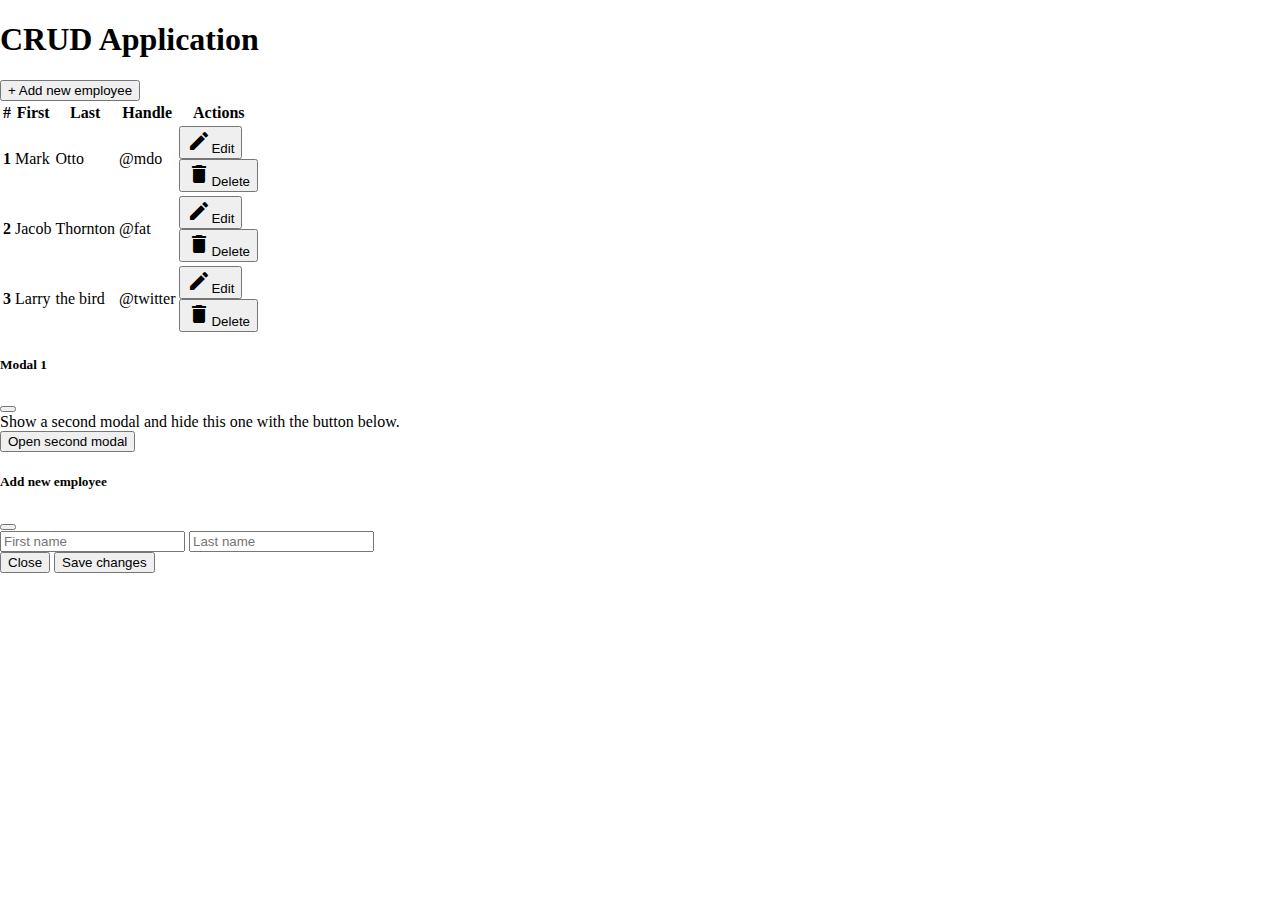
<file: Portfolio/Crud/index.html>
<!DOCTYPE html>
<html lang="en">
<head>
    <meta charset="UTF-8">
    <meta http-equiv="X-UA-Compatible" content="IE=edge">
    <meta name="viewport" content="width=device-width, initial-scale=1.0">
    <title>Document</title>
    <link href="https://cdn.jsdelivr.net/npm/bootstrap@5.1.3/dist/css/bootstrap.min.css" rel="stylesheet" integrity="sha384-1BmE4kWBq78iYhFldvKuhfTAU6auU8tT94WrHftjDbrCEXSU1oBoqyl2QvZ6jIW3" crossorigin="anonymous">
    <link rel="stylesheet" href="css/main.css">
    <link rel="stylesheet" href="https://fonts.googleapis.com/icon?family=Material+Icons">
    <script src="https://cdn.jsdelivr.net/npm/bootstrap@5.1.3/dist/js/bootstrap.bundle.min.js" integrity="sha384-ka7Sk0Gln4gmtz2MlQnikT1wXgYsOg+OMhuP+IlRH9sENBO0LRn5q+8nbTov4+1p" crossorigin="anonymous"></script>

</head>
<body>
    <div class="container mt-5">
        <div class="card">
            <div class="card-header bg-dark d-flex align-items-center" style="justify-content: space-between;">
                <div class="title text-light">
                    <h1>CRUD Application</h1>
                </div>
                <div class="add-new">
                    <button class="btn btn-success fw-bold" data-bs-toggle="modal" data-bs-target="#exampleModal">+ Add new employee</button>
                </div>

            </div>
            <table class="table">
                <thead class="table-secondary">
                    <tr>
                        <th scope="col" class="col-1">#</th>
                        <th scope="col" class="col-3">First</th>
                        <th scope="col" class="col-3">Last</th>
                        <th scope="col" class="col-3">Handle</th>
                        <th scope="col" class="col-2">Actions</th>
                      </tr>
                </thead>
                <tbody>
                    <tr>
                        <th scope="row">1</th>
                        <td>Mark</td>
                        <td>Otto</td>
                        <td>@mdo</td>
                        <td class="d-flex" style="justify-content: space-between;">
                            <div class="edit-btn">
                            <button class="btn btn-primary d-flex" href="#editEmployeeModal" class="edit" data-toggle="modal"><i class="material-icons" data-toggle="tooltip" title="Edit">&#xE254;</i>Edit</button> 
                            </div>
                            <div class="delete-btn">
                            <button class="btn btn-danger d-flex" href="#deleteEmployeeModal" class="delete" data-toggle="modal"><i class="material-icons" data-toggle="tooltip" title="Delete">&#xE872;</i>Delete</button>                            
                            </div>
                        </td>
                      </tr>
                      <tr>
                        <th scope="row">2</th>
                        <td>Jacob</td>
                        <td>Thornton</td>
                        <td>@fat</td>
                        <td class="d-flex" style="justify-content: space-between;">
                            <div class="edit-btn">
                            <button class="btn btn-primary d-flex" href="#editEmployeeModal" class="edit" data-toggle="modal"><i class="material-icons" data-toggle="tooltip" title="Edit">&#xE254;</i>Edit</button> 
                            </div>
                            <div class="delete-btn">
                            <button class="btn btn-danger d-flex" href="#deleteEmployeeModal" class="delete" data-toggle="modal"><i class="material-icons" data-toggle="tooltip" title="Delete">&#xE872;</i>Delete</button>                            
                            </div>
                        </td>
                      </tr>
                      <tr>
                        <th scope="row">3</th>
                        <td>Larry</td>
                        <td>the bird</td>
                        <td>@twitter</td>
                        <td class="d-flex" style="justify-content: space-between;">
                            <div class="edit-btn">
                            <button class="btn btn-primary d-flex" href="#editEmployeeModal" class="edit" data-toggle="modal"><i class="material-icons" data-toggle="tooltip" title="Edit">&#xE254;</i>Edit</button> 
                            </div>
                            <div class="delete-btn">
                            <button class="btn btn-danger d-flex" href="#deleteEmployeeModal" class="delete" data-toggle="modal"><i class="material-icons" data-toggle="tooltip" title="Delete">&#xE872;</i>Delete</button>                            
                            </div>
                        </td>
                      </tr>
                </tbody>
              </table>
        </div>
    </div>

    <div class="modal fade" id="exampleModalToggle" aria-hidden="true" aria-labelledby="exampleModalToggleLabel" tabindex="-1">
        <div class="modal-dialog modal-dialog-centered">
          <div class="modal-content">
            <div class="modal-header">
              <h5 class="modal-title" id="exampleModalToggleLabel">Modal 1</h5>
              <button type="button" class="btn-close" data-bs-dismiss="modal" aria-label="Close"></button>
            </div>
            <div class="modal-body">
              Show a second modal and hide this one with the button below.
            </div>
            <div class="modal-footer">
              <button class="btn btn-primary" data-bs-target="#exampleModalToggle2" data-bs-toggle="modal">Open second modal</button>
            </div>
          </div>
        </div>
      </div>

      
      <!-- Modal -->
      <div class="modal fade" id="exampleModal" tabindex="-1" aria-labelledby="exampleModalLabel" aria-hidden="true">
        <div class="modal-dialog">
          <div class="modal-content">
            <div class="modal-header">
              <h5 class="modal-title" id="exampleModalLabel">Add new employee</h5>
              <button type="button" class="btn-close" data-bs-dismiss="modal" aria-label="Close"></button>
            </div>
            <div class="modal-body">
                <input class="form-control" type="text" placeholder="First name" aria-label="default input example">
                <input class="form-control mt-2" type="text" placeholder="Last name" aria-label="default input example">
            </div>
            <div class="modal-footer">
              <button type="button" class="btn btn-secondary" data-bs-dismiss="modal">Close</button>
              <button type="button" class="btn btn-primary">Save changes</button>
            </div>
          </div>
        </div>
      </div>
</body>
</html>
</file>
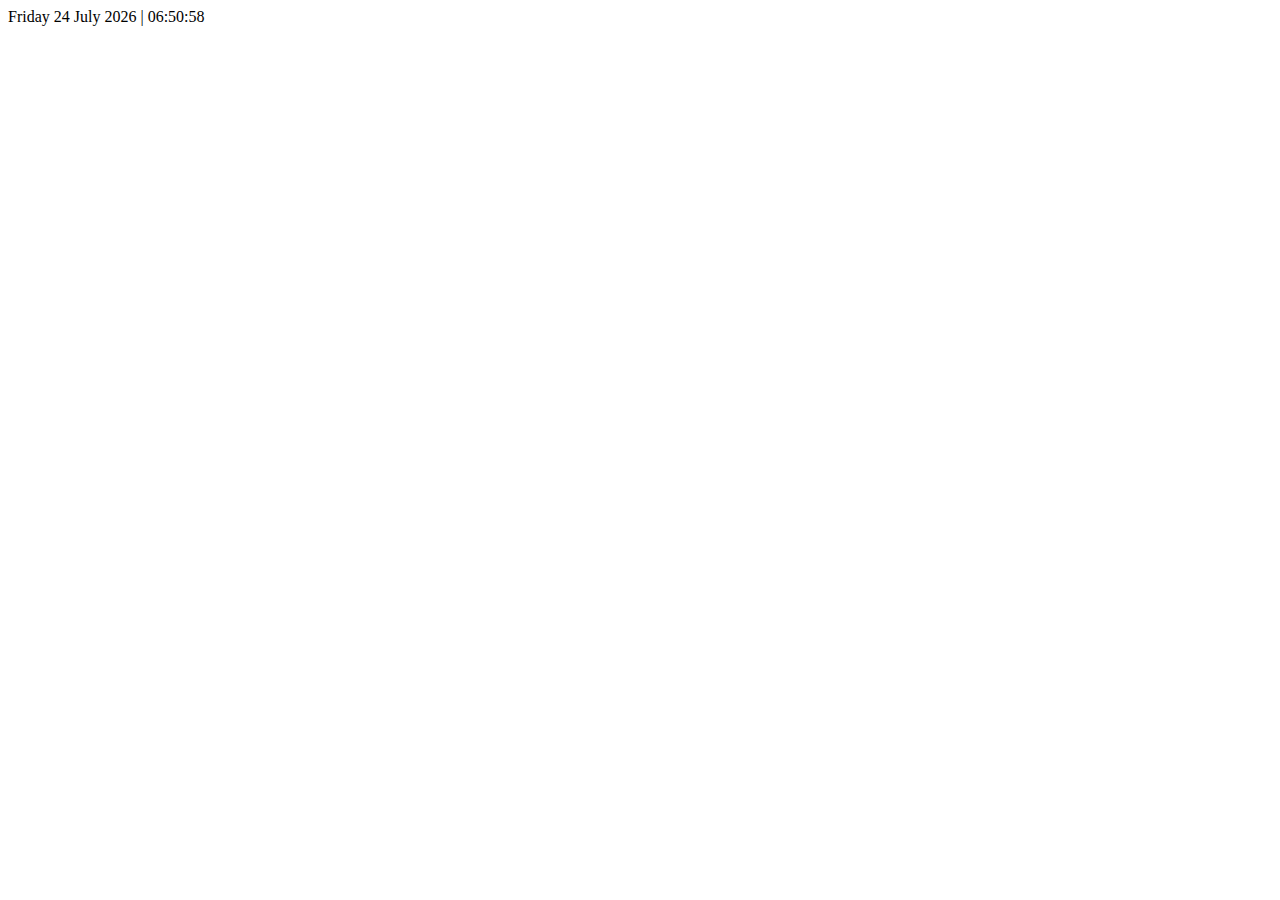
<file: Portfolio/iTime/index.html>
<!DOCTYPE html>
<html lang="en">
<head>
    <meta charset="UTF-8">
    <meta http-equiv="X-UA-Compatible" content="IE=edge">
    <meta name="viewport" content="width=device-width, initial-scale=1.0">
    <title>Live Date and Time</title>

</head>
<body onload="Time();">
    <div id="dispClock"></div>
</body>
</html>

<script src="main.js"></script>
</file>
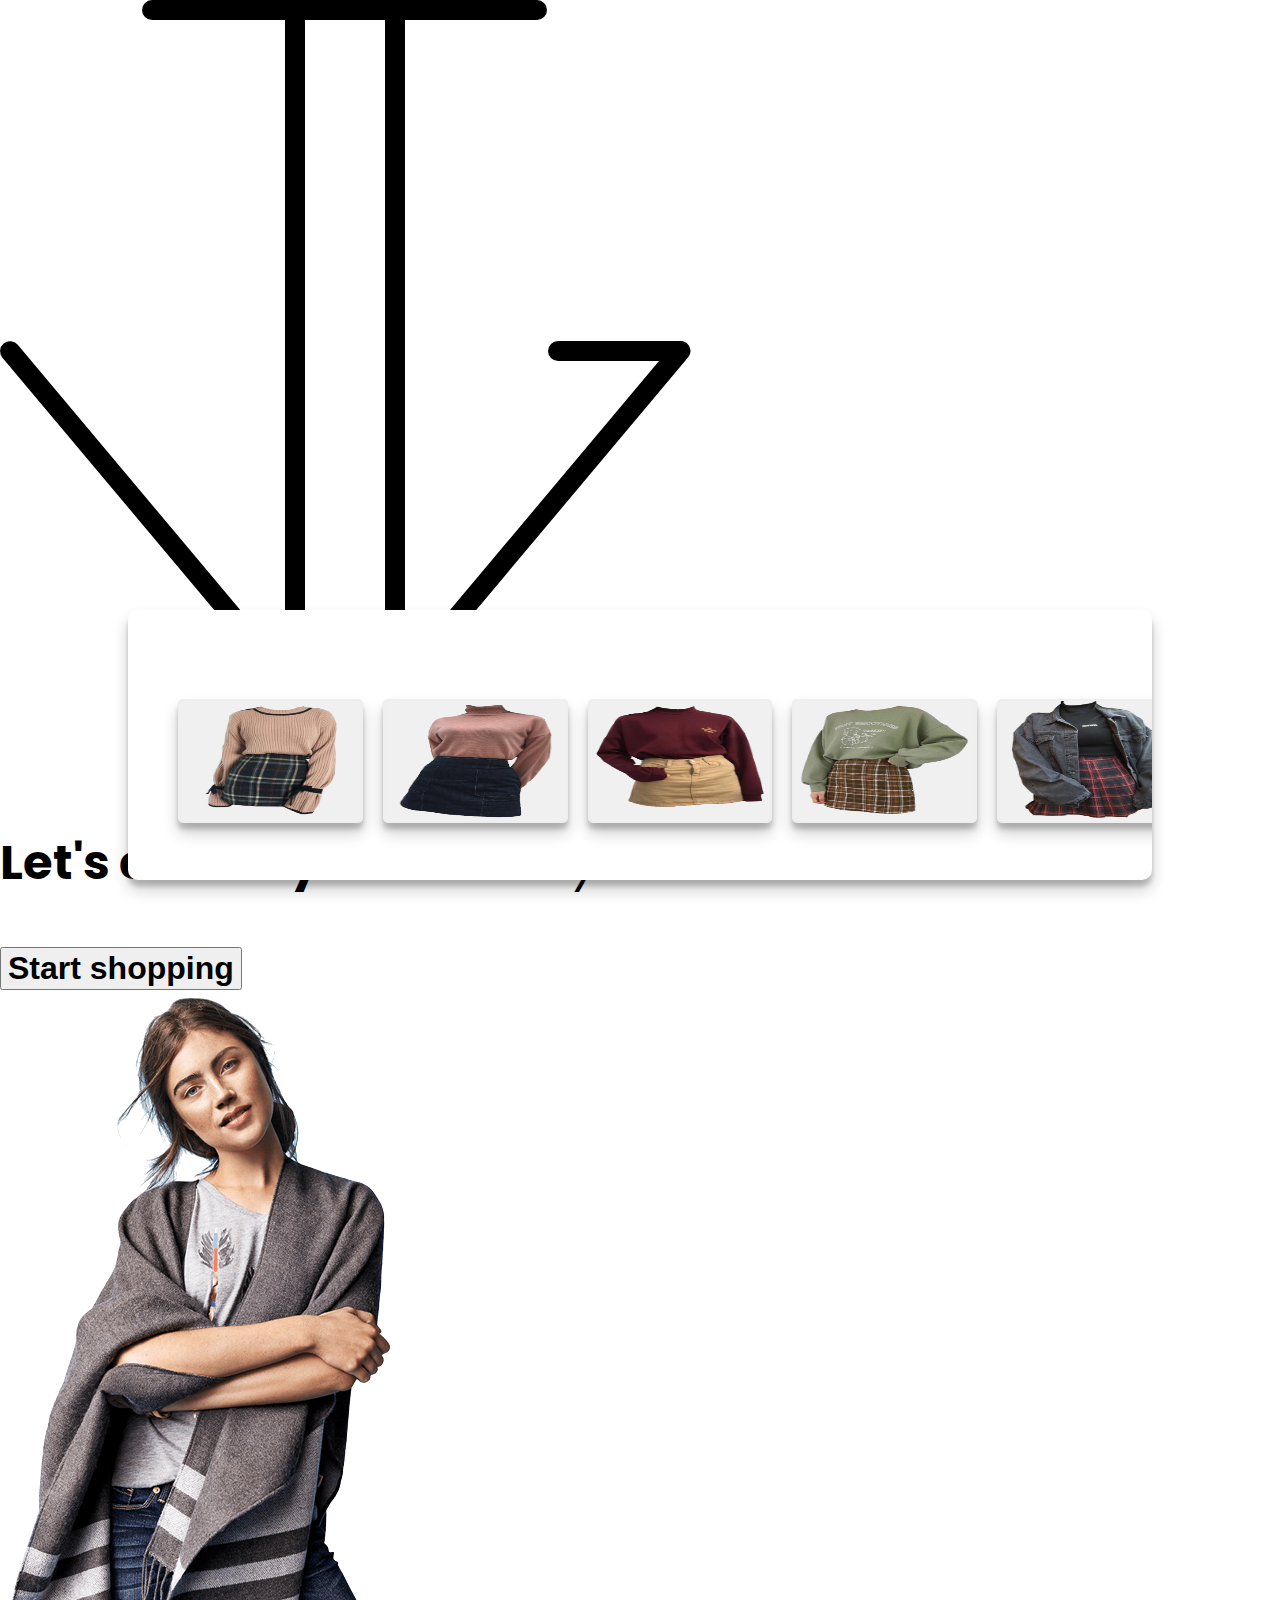
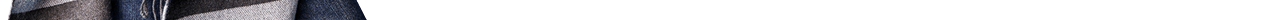
<file: Portfolio/JGClothing/index.html>
<!DOCTYPE html>
<html lang="en">
<head>
    <meta charset="UTF-8">
    <meta http-equiv="X-UA-Compatible" content="IE=edge">
    <meta name="viewport" content="width=device-width, initial-scale=1.0">
    <title>JG Clothing Co.</title>
    <link href="https://cdn.jsdelivr.net/npm/bootstrap@5.1.3/dist/css/bootstrap.min.css" rel="stylesheet" integrity="sha384-1BmE4kWBq78iYhFldvKuhfTAU6auU8tT94WrHftjDbrCEXSU1oBoqyl2QvZ6jIW3" crossorigin="anonymous">
    <link rel="stylesheet" href="css/main.css">
    <link rel="icon" href="logo.svg">
</head>
<body>

    <main>
      <div class="container">
       
        <div class="row">
          <div class="col-md-6">
            <div class="content text-center text-md-start text-dark">
              <div class="logo mt-3 mx-auto">
                <img src="logo.svg" class="img-fluid" alt="">
              </div>
            <p>Let's create your own <span>Style.</span></p>
            <button type="button" onclick="location.href='/Portfolio/JGClothing/homepage/';"  class="btn-shop btn btn-primary text-uppercase fw-bolder px-5 py-2">Start&nbsp;shopping</button>
            </div>
            <div class="card-img-overlay content-img">
              <img src="images/model.png" class="card-img" alt="...">
            </div>
            
          </div>

          <div class="col-md-6">
                <img src="images/model.png" class="img-desk" alt="...">
            <div class="marq-img">
              <div class="marquee">
                <ul class="marquee-content">
                  <li><img src="images/dress1.png" class="img-fluid rounded w-100" alt=""></li>
                  <li><img src="images/dress2.png" class="img-fluid" alt=""></li>
                  <li><img src="images/dress3.png" class="img-fluid" alt=""></li>
                  <li><img src="images/dress4.png" class="img-fluid" alt=""></li>
                  <li><img src="images/dress5.png" class="img-fluid" alt=""></li>
                </ul>
              </div>
            </div>
          </div>
        </div>
      </div>
    </main>
      <script>
        
          const root = document.documentElement;
          const marqueeElementsDisplayed = getComputedStyle(root).getPropertyValue("--marquee-elements-displayed");
          const marqueeContent = document.querySelector("ul.marquee-content");

          root.style.setProperty("--marquee-elements", marqueeContent.children.length);

          for(let i=0; i<marqueeElementsDisplayed; i++) {
            marqueeContent.appendChild(marqueeContent.children[i].cloneNode(true));
          }
          
      </script>
   
</body>
</html>
</file>
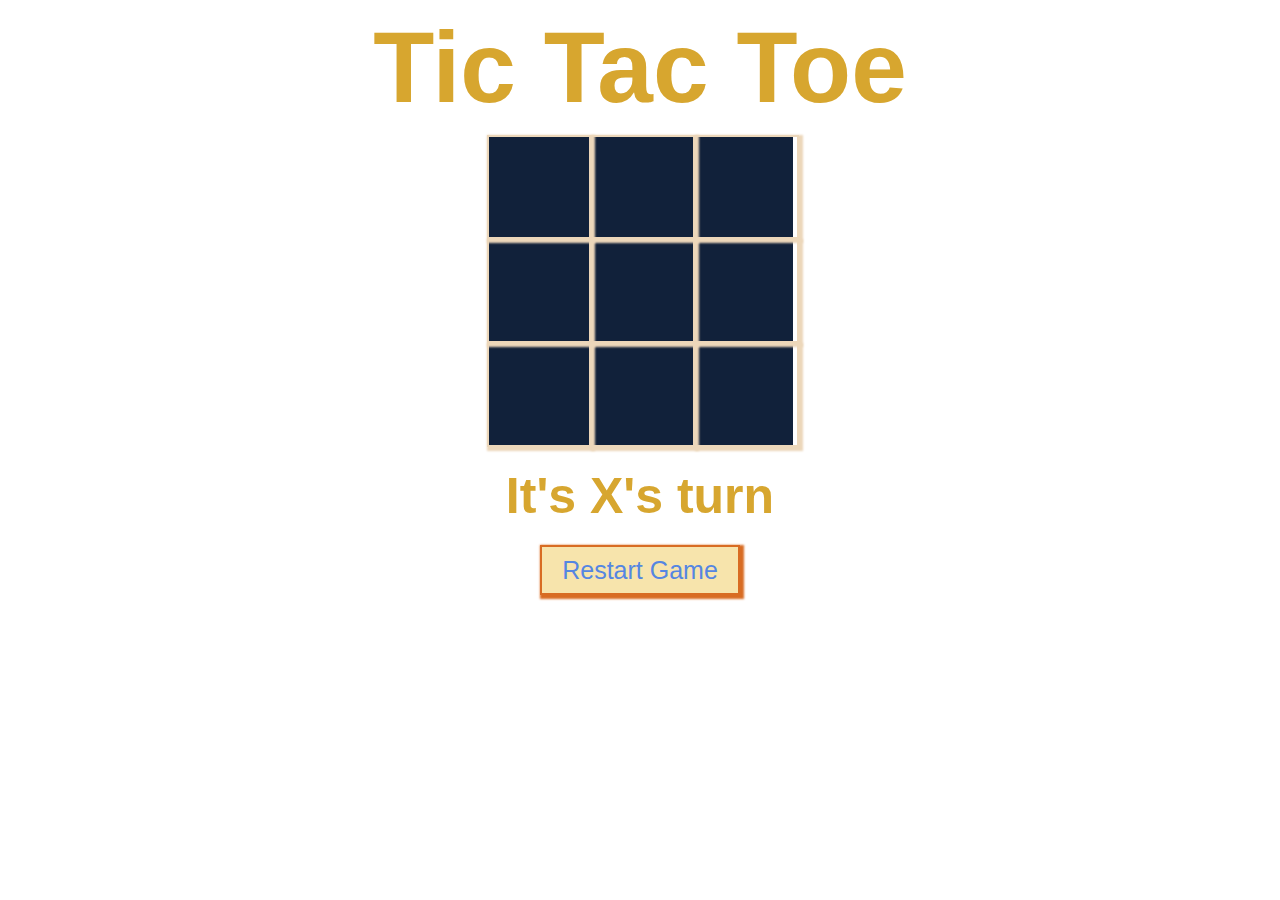
<file: Portfolio/Tictactoe/index.html>
<!DOCTYPE html>
<html lang="en">
<head>
    <meta charset="UTF-8">
    <meta http-equiv="X-UA-Compatible" content="IE=edge">
    <meta name="viewport" content="width=device-width, initial-scale=1.0">
    <title>Document</title>
    <link rel="stylesheet" href="css/main.css">
</head>
<body>
    <section>
        <h1 class="game-title">Tic Tac Toe</h1>
        <div class="game-container">
            <div data-cell-index="0" class="cell"></div>
            <div data-cell-index="1" class="cell"></div>
            <div data-cell-index="2" class="cell"></div>
            <div data-cell-index="3" class="cell"></div>
            <div data-cell-index="4" class="cell"></div>
            <div data-cell-index="5" class="cell"></div>
            <div data-cell-index="6" class="cell"></div>
            <div data-cell-index="7" class="cell"></div>
            <div data-cell-index="8" class="cell"></div>
        </div>
        <h2 class="game-status"></h2>
        <button class="game-restart">Restart Game</button>
    </section>

    <script src="main.js"></script>
</body>
</html>
</file>
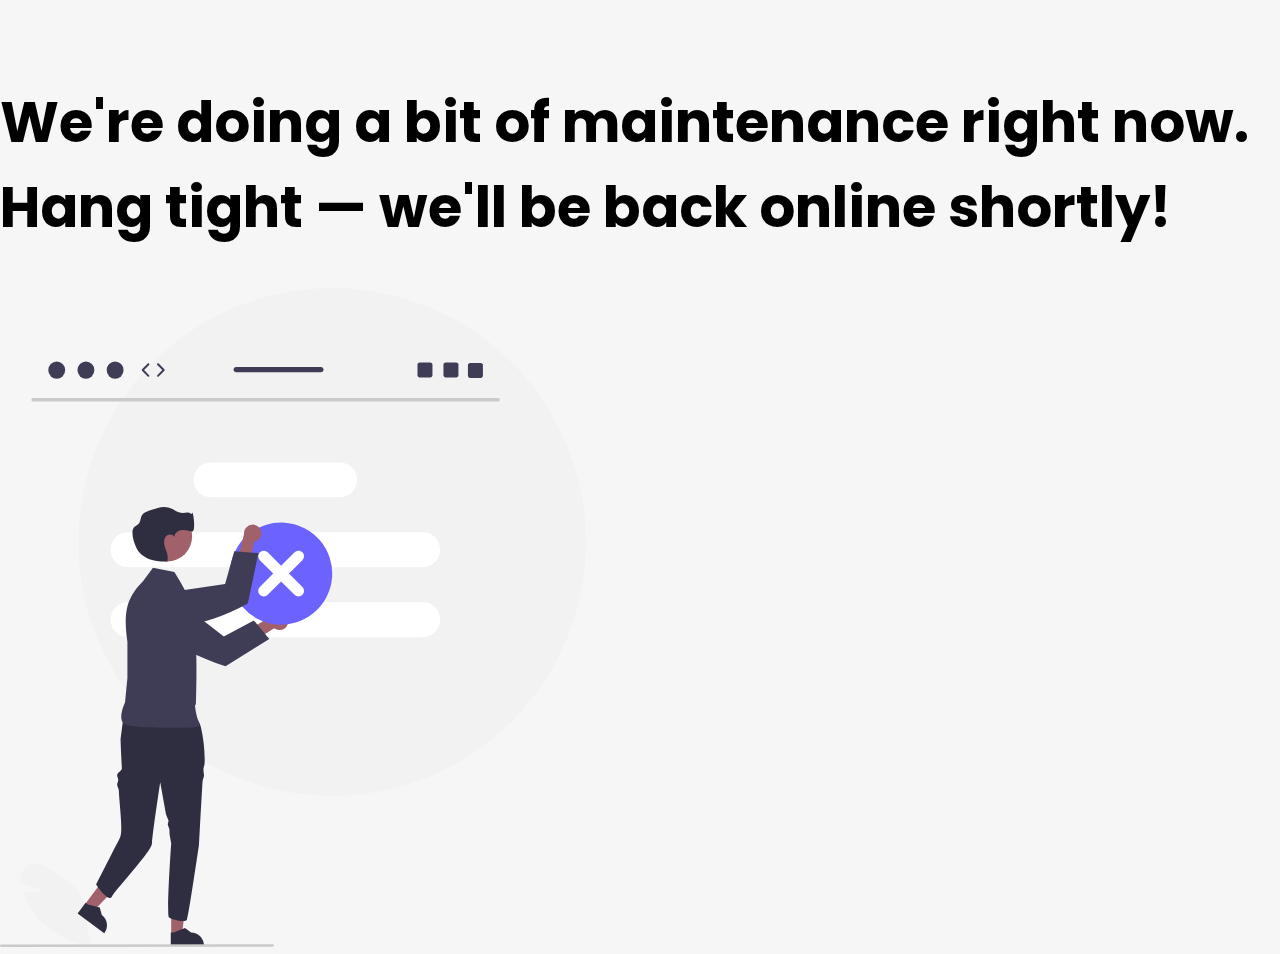
<file: maintenance.html>
<!--Maintenance Page-->
<!DOCTYPE html>
<html lang="en">
<head>
    <meta charset="UTF-8">
    <meta name="viewport" content="width=device-width, initial-scale=1.0">
    <title>Document</title>
    <link rel="stylesheet" href="css/main.css">
    <link href="https://cdn.jsdelivr.net/npm/bootstrap@5.3.6/dist/css/bootstrap.min.css" rel="stylesheet" integrity="sha384-4Q6Gf2aSP4eDXB8Miphtr37CMZZQ5oXLH2yaXMJ2w8e2ZtHTl7GptT4jmndRuHDT" crossorigin="anonymous">
</head>
<body>
    <!-- <main class="container text-center">
        <div class="row bg-light">
            <div class="col-lg-6">
                <h1>We're doing a bit of maintenance right now. Hang tight — we'll be back online shortly!</h1>
            </div>
            <div class="col-lg-6-mt-5">
                <img src="images/mainte.svg" class="image" alt="img-maintenance">
            </div>
        </div>
    </main> -->
    <main class="text-center container mt-5">
        <h1 class="fs-1">We're doing a bit of maintenance right now. <br>
        Hang tight — we'll be back online shortly!</h1>
        <img src="images/mainte.svg" class="img-fluid" alt="img-maintenance">
    </main>
</body>
</html>
</file>
<file: Portfolio/Crud/css/main.css>
body {
  margin: 0;
}

table .edit-btn a {
  color: blue;
}

table .delete-btn a {
  color: red;
}
/*# sourceMappingURL=main.css.map */
</file>
<file: Portfolio/JGClothing/css/main.css>
@import url("https://fonts.googleapis.com/css2?family=Poppins:wght@400;500;600;700&family=Raleway:wght@200;400;500&display=swap");
body {
  font-family: 'Poppins' !important;
  margin: 0;
  padding: 0;
}

:root {
  --marquee-width: 80vw;
  --marquee-height: 30vh;
  /* --marquee-elements: 12; */
  /* defined with JavaScript */
  --marquee-elements-displayed: 5;
  --marquee-element-width: calc(var(--marquee-width) / var(--marquee-elements-displayed));
  --marquee-animation-duration: calc(var(--marquee-elements) * 3s);
}

main .content {
  z-index: 2;
}

main .content .logo {
  width: 15em;
}

main .content p {
  font-size: 3em;
  font-weight: bold;
  margin-top: 2.5em;
}

main .content p span {
  font-style: italic;
  font-weight: lighter;
}

main .content .btn-shop {
  font-size: 2em;
  font-weight: 700;
}

main .content-img {
  z-index: -1;
  text-align: center;
}

main .content-img .card-img {
  width: 100% !important;
  height: auto !important;
  opacity: .7;
}

main .img-desk {
  display: none;
}

main .marq-img {
  position: fixed;
  left: 0;
  bottom: 20px;
  right: 0;
  background-color: white;
  display: -webkit-box;
  display: -ms-flexbox;
  display: flex;
  -webkit-box-pack: center;
      -ms-flex-pack: center;
          justify-content: center;
  -webkit-box-align: center;
      -ms-flex-align: center;
          align-items: center;
  border-radius: 10px;
  -webkit-box-shadow: 0 10px 16px 0 rgba(0, 0, 0, 0.2), 0 6px 5px 0 rgba(0, 0, 0, 0.19) !important;
          box-shadow: 0 10px 16px 0 rgba(0, 0, 0, 0.2), 0 6px 5px 0 rgba(0, 0, 0, 0.19) !important;
  width: 80%;
  text-align: center;
  margin: auto;
}

main .marq-img .marquee {
  width: var(--marquee-width);
  height: var(--marquee-height);
  color: #eee;
  overflow: hidden;
  position: relative;
}

main .marq-img .marquee:before, main .marq-img .marquee .marquee:after {
  position: absolute;
  top: 0;
  width: 10rem;
  height: 100%;
  content: "";
  z-index: 1;
}

main .marq-img .marquee .marquee-content {
  list-style: none;
  height: 100%;
  display: -webkit-box;
  display: -ms-flexbox;
  display: flex;
  -webkit-animation: scrolling var(--marquee-animation-duration) linear infinite;
          animation: scrolling var(--marquee-animation-duration) linear infinite;
}

main .marq-img .marquee .marquee-content li {
  display: -webkit-box;
  display: -ms-flexbox;
  display: flex;
  -webkit-box-pack: center;
      -ms-flex-pack: center;
          justify-content: center;
  -webkit-box-align: center;
      -ms-flex-align: center;
          align-items: center;
  /* text-align: center; */
  -ms-flex-negative: 0;
      flex-shrink: 0;
  width: var(--marquee-element-width);
  max-height: 100%;
  font-size: calc(var(--marquee-height)*3/4);
  /* 5rem; */
  white-space: nowrap;
}

main .marq-img .marquee .marquee-content li img {
  width: 100%;
  /* height: 100%; */
  border: 2px solid #eee;
  border-radius: 5px;
  height: 120px;
  margin: 10px;
  -webkit-box-shadow: 0 10px 16px 0 rgba(0, 0, 0, 0.2), 0 6px 5px 0 rgba(0, 0, 0, 0.19) !important;
          box-shadow: 0 10px 16px 0 rgba(0, 0, 0, 0.2), 0 6px 5px 0 rgba(0, 0, 0, 0.19) !important;
  background-color: #F0F0F0;
}

@media (min-width: 768px) {
  .logo {
    margin-left: 0 !important;
  }
  main .card-img {
    display: none;
  }
  main .img-desk {
    display: block;
  }
}

/* .marquee-content:hover {
  animation-play-state: paused;
} */
@-webkit-keyframes scrolling {
  0% {
    -webkit-transform: translateX(0);
            transform: translateX(0);
  }
  100% {
    -webkit-transform: translateX(calc(-1 * var(--marquee-element-width) * var(--marquee-elements)));
            transform: translateX(calc(-1 * var(--marquee-element-width) * var(--marquee-elements)));
  }
}
@keyframes scrolling {
  0% {
    -webkit-transform: translateX(0);
            transform: translateX(0);
  }
  100% {
    -webkit-transform: translateX(calc(-1 * var(--marquee-element-width) * var(--marquee-elements)));
            transform: translateX(calc(-1 * var(--marquee-element-width) * var(--marquee-elements)));
  }
}

@media (max-width: 600px) {
  html {
    font-size: 12px;
  }
  :root {
    --marquee-width: 100vw;
    --marquee-height: 20vh;
    --marquee-elements-displayed: 3;
  }
  .marquee:before, .marquee:after {
    width: 5rem;
  }
}
/*# sourceMappingURL=main.css.map */
</file>
<file: Portfolio/Tictactoe/css/main.css>
body {
  font-family: "Arial", sans-serif;
}

section {
  text-align: center;
}

section .game-title {
  font-size: 100px;
  color: #d7a62f;
  margin: 10px auto;
}

section .game-container {
  display: -ms-grid;
  display: grid;
  -ms-grid-columns: (auto)[3];
      grid-template-columns: repeat(3, auto);
  width: 306px;
  margin: 10px auto;
  background-color: #11213a;
  color: #04c0b2;
}

section .game-container .cell {
  font-family: "Permanent Marker", cursive;
  width: 100px;
  height: 100px;
  -webkit-box-shadow: 2px 2px 2px 2px #ecd7ba;
          box-shadow: 2px 2px 2px 2px #ecd7ba;
  border: 2px solid #ecd7ba;
  cursor: pointer;
  line-height: 100px;
  font-size: 60px;
}

section .game-status {
  font-size: 50px;
  color: #d7a62f;
  margin: 20px auto;
}

section .game-restart {
  background-color: #f7e4ac;
  width: 200px;
  height: 50px;
  font-size: 25px;
  color: #5586e2;
  -webkit-box-shadow: 2px 2px 2px 2px #d86c23;
          box-shadow: 2px 2px 2px 2px #d86c23;
  border: 2px solid #d86c23;
}
/*# sourceMappingURL=main.css.map */
</file>
<file: css/main.css>
@import url("https://fonts.googleapis.com/css2?family=Poppins:wght@300;400;500;600;700;800;900&display=swap");
body {
  margin: 0;
  background-color: #f6f6f6 !important;
  font-family: 'Poppins' !important;
  scrollbar-width: thin;
}

::-webkit-scrollbar {
  width: 1px;
}

/* Track */
::-webkit-scrollbar-track {
  background: #f1f1f1;
}

/* Handle */
::-webkit-scrollbar-thumb {
  background: #888;
}

/* Handle on hover */
::-webkit-scrollbar-thumb:hover {
  background: #303030;
}

nav {
  -webkit-animation: NavtransitionIn 0.75s;
          animation: NavtransitionIn 0.75s;
}

nav .navbar-brand {
  cursor: pointer;
}

nav .nav-icon {
  color: white !important;
}

@-webkit-keyframes NavtransitionIn {
  from {
    opacity: 0;
    -webkit-transform: translateY(-40px);
            transform: translateY(-40px);
    -webkit-transition: all 1s ease;
    transition: all 1s ease;
  }
  to {
    opacity: 1;
    -webkit-transform: translateX(0);
            transform: translateX(0);
  }
}

@keyframes NavtransitionIn {
  from {
    opacity: 0;
    -webkit-transform: translateY(-40px);
            transform: translateY(-40px);
    -webkit-transition: all 1s ease;
    transition: all 1s ease;
  }
  to {
    opacity: 1;
    -webkit-transform: translateX(0);
            transform: translateX(0);
  }
}

@-webkit-keyframes MaintransitionIn {
  from {
    opacity: 0;
    -webkit-transform: translateY(40px);
            transform: translateY(40px);
    -webkit-transition: all 1s ease;
    transition: all 1s ease;
  }
  to {
    opacity: 1;
    -webkit-transform: translateX(0);
            transform: translateX(0);
  }
}

@keyframes MaintransitionIn {
  from {
    opacity: 0;
    -webkit-transform: translateY(40px);
            transform: translateY(40px);
    -webkit-transition: all 1s ease;
    transition: all 1s ease;
  }
  to {
    opacity: 1;
    -webkit-transform: translateX(0);
            transform: translateX(0);
  }
}

main {
  -webkit-animation: MaintransitionIn 0.75s;
          animation: MaintransitionIn 0.75s;
}

main h1 {
  font-size: 2rem;
  font-weight: 700;
}

main .fa, main .fa-brands {
  padding: 10px;
  font-size: 15px;
  width: 38px;
  text-align: center;
  text-decoration: none;
  margin: 5px 0px 0px 15px;
  border-radius: 50%;
  border: 2px solid #303030;
  color: #303030;
}

main .fa:hover, main .fa-brands:hover {
  background: #303030;
  color: white;
}

main .about {
  margin: 15em 0;
}

main .about p {
  text-align: justify;
}

main .about .fa {
  margin: 5px 10px 0px 0px;
  border: none;
  width: 35px;
  background: #303030;
  color: white;
}

main .tech-stack .t-card {
  display: -webkit-box;
  display: -ms-flexbox;
  display: flex;
  text-align: center;
  margin-right: 15px;
  border-radius: 10px;
  background: white;
  padding: 15px;
  -webkit-box-align: center !important;
      -ms-flex-align: center !important;
          align-items: center !important;
  -webkit-box-shadow: 0 0 5px rgba(128, 128, 128, 0.377);
          box-shadow: 0 0 5px rgba(128, 128, 128, 0.377);
}

main .tech-stack .t-card img {
  width: 3em;
}

main .tech-stack .t-card:first-child {
  margin-left: 15px;
}

main .tech-stack .t-card:last-child {
  margin-right: 0px;
}

main .certificate .c-card {
  border-radius: 10px;
  -webkit-box-shadow: 0 0 5px rgba(128, 128, 128, 0.595);
          box-shadow: 0 0 5px rgba(128, 128, 128, 0.595);
}

main .contact {
  margin: 15em 0;
}

main .contact input {
  background-color: transparent;
  border: none;
  border-bottom: 1px solid gray;
  border-radius: 0;
  outline: none;
  width: 100%;
  color: black;
}

main .contact .submit-btn {
  border: 2px solid #303030;
  color: #303030;
}

main .contact .submit-btn:hover {
  background-color: #303030;
  color: white;
}

main .other-proj .proj-card {
  padding: 10px 10px 0px 10px;
  border: 2px solid #303030;
}

main .other-proj .proj-card figcaption {
  margin: 5px 0;
  font-size: 1.2rem;
  display: -webkit-box;
  display: -ms-flexbox;
  display: flex;
  -webkit-box-align: center;
      -ms-flex-align: center;
          align-items: center;
  -webkit-box-pack: justify;
      -ms-flex-pack: justify;
          justify-content: space-between;
}

main .other-proj .proj-card figcaption h3 {
  font-size: 1.2rem;
  margin: 0;
}

main .other-proj .proj-card figcaption .fa-solid {
  padding: 7px;
  font-size: 16px;
  width: 38px;
  text-align: center;
  text-decoration: none;
  margin: 5px 0px 0px 15px;
  border-radius: 50%;
  border: 2px solid #303030;
  color: #303030;
}

main .other-proj .proj-card figcaption .fa-solid:hover {
  background: #303030;
  color: white;
}

main .other-proj .view-btn {
  border: 2px solid #303030;
  color: #303030;
  padding: 10px;
  font-weight: bold;
  text-decoration: none;
}

main .other-proj .view-btn:hover {
  background-color: #303030;
  color: white;
}

.meicon {
  width: 18em;
}

#resume .personal-info li {
  list-style-type: none;
}

#resume .personal-info span {
  font-weight: bold;
}

#projects .card {
  -webkit-box-shadow: 0 0 5px rgba(128, 128, 128, 0.595);
          box-shadow: 0 0 5px rgba(128, 128, 128, 0.595);
}

#projects .card:hover .overlay {
  position: absolute;
  width: 100%;
  height: 100%;
  display: block;
  background: #4a448c;
  border-radius: 5px !important;
  -webkit-transition: 0.5s ease;
  transition: 0.5s ease;
  z-index: 1;
}

#projects .card .card-img-overlay {
  opacity: 0;
}

#projects .card .card-img-overlay:hover {
  border-radius: 10px !important;
  opacity: 1;
  z-index: 2;
  -webkit-transition: 0.5s ease;
  transition: 0.5s ease;
}

footer {
  background-color: #303030;
  left: 0;
  width: 100%;
  bottom: 0;
}

footer .container {
  -webkit-box-pack: justify;
      -ms-flex-pack: justify;
          justify-content: space-between;
}

footer .container a {
  font-size: 1em;
  color: white;
}

footer .container .social .fa, footer .container .social .fa-brands {
  padding: 10px;
  font-size: 13.5px;
  width: 38px;
  text-align: center;
  text-decoration: none;
  border-radius: 50%;
  border: 2px solid #303030;
  color: #303030;
  background: white;
}

footer .container .social .fa:hover, footer .container .social .fa-brands:hover {
  background: #303030;
  color: white;
}

@media (min-width: 768px) {
  main {
    margin-top: 5em;
  }
  main .meicon {
    width: 20em;
  }
  main .about {
    margin: 15em 0;
  }
  main .tech-stack {
    margin: 0;
  }
  main .tech-stack .t-card:first-child {
    margin-left: 0;
  }
  footer .container a {
    margin-left: 12px;
  }
  footer .container .social .fa-brands:last-child {
    margin-right: 23px;
  }
}

@media (min-width: 992px) {
  main .meicon {
    width: 23em;
  }
  main h1 {
    font-size: 3.5rem;
  }
  main .about {
    margin-top: 10em;
  }
  main .icons .fa, main .icons .fa-brands {
    font-size: 20px;
    width: 43px;
  }
}

@media (min-width: 1200px) {
  main .about {
    margin-top: 12em;
  }
}
/*# sourceMappingURL=main.css.map */
</file>
